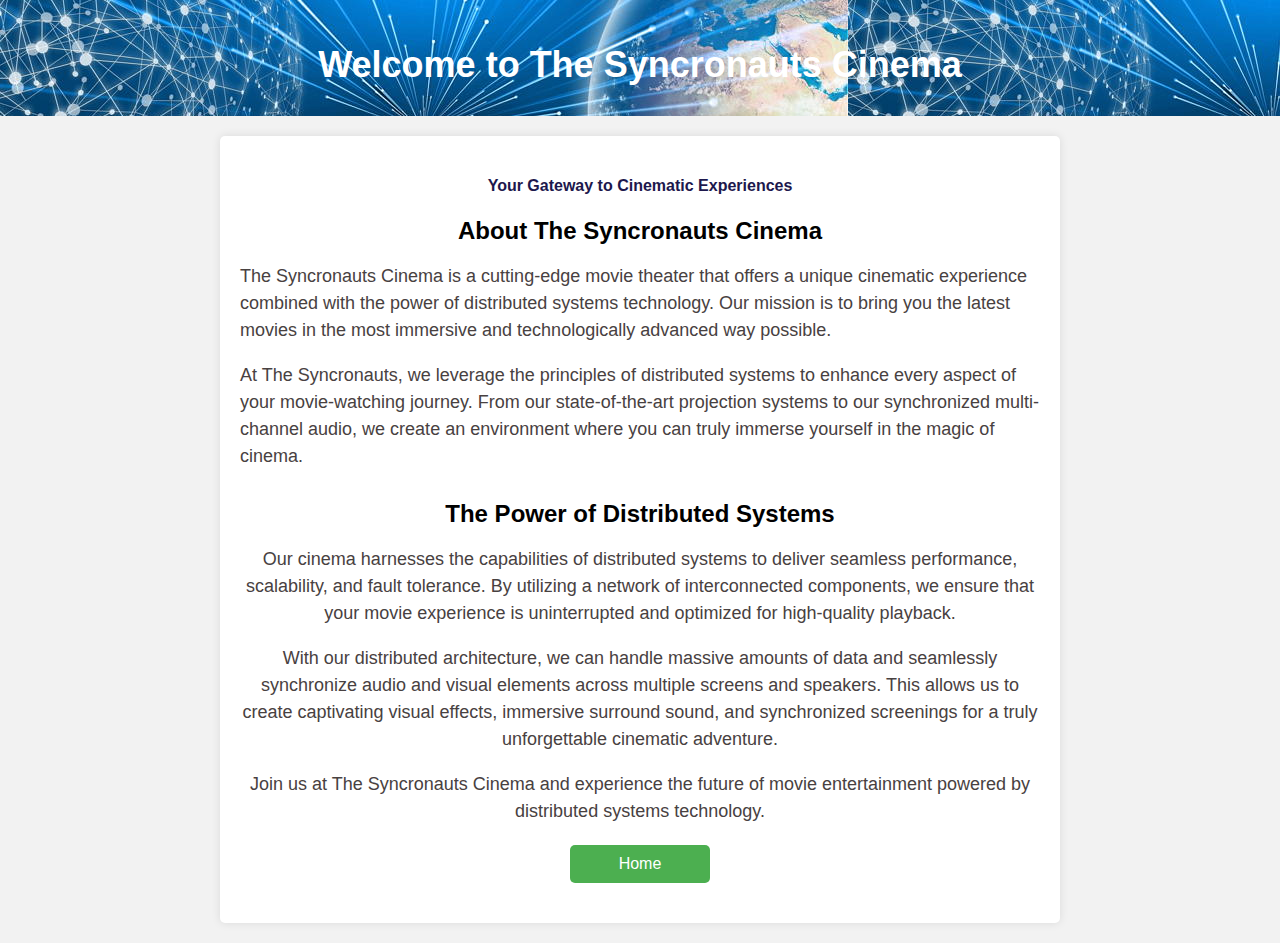
<file: client-web/othersHTML/about.html>
<!DOCTYPE html>
<html>
    <head>
        <title>The Syncronauts Cinema | About</title>
    
        <style>
            body {
                font-family: Arial, sans-serif;
                background-color: #f2f2f2;
                margin: 0;
                padding: 0;
            }
            
            header {
                padding: 20px;
                color: #fff;
                text-align: center;
                background-image: url("../images/bannerds.jpg");
            }
            
            h1 {
                font-size: 36px;
                margin-bottom: 10px;
                color: rgb(255, 255, 255);
            }

            h4 {
                text-align: center;
                color: rgb(29, 24, 77)
            }
            
            p {
                font-size: 18px;
                line-height: 1.5;
                color: #484141;
            }
            
            .container {
                max-width: 800px;
                margin: 20px auto;
                padding: 20px;
                background-color: #fff;
                border-radius: 5px;
                box-shadow: 0 0 10px rgba(0, 0, 0, 0.1);
            }
            
            .highlight {
                color: #f56a6a;
                font-weight: bold;
            }
            
            .distributed-system-info {
                margin-top: 30px;
                text-align: center;
            }
            
            h2 {
                font-size: 24px;
                margin-bottom: 10px;
                text-align: center;
            }
            
            .cinema-photos {
                display: flex;
                justify-content: space-between;
                margin-top: 30px;
            }
            
            .cinema-photo {
                width: 30%;
                height: auto;
                border-radius: 5px;
                overflow: hidden;
            }

            .back-button {
                display: block;
                width: 120px;
                padding: 10px;
                margin: 20px auto;
                text-align: center;
                background-color: #4caf50;
                color: #fff;
                border: none;
                border-radius: 5px;
                font-size: 16px;
                cursor: pointer;
                text-decoration: none;
            }

            .back-button:hover {
                background-color: #45a049;
            }
        </style>
    </head>
    <body>
        <header>
            <h1>Welcome to The Syncronauts Cinema</h1>
        </header>

        <div class="container">
            <h4>Your Gateway to Cinematic Experiences</h4>
            <h2>About The Syncronauts Cinema</h2>
            <p>
            The Syncronauts Cinema is a cutting-edge movie theater that offers a unique cinematic experience combined with the power of distributed systems technology. Our mission is to bring you the latest movies in the most immersive and technologically advanced way possible.
            </p>
            <p>
            At The Syncronauts, we leverage the principles of distributed systems to enhance every aspect of your movie-watching journey. From our state-of-the-art projection systems to our synchronized multi-channel audio, we create an environment where you can truly immerse yourself in the magic of cinema.
            </p>

            <div class="distributed-system-info">
            <h2>The Power of Distributed Systems</h2>
            <p>
                Our cinema harnesses the capabilities of distributed systems to deliver seamless performance, scalability, and fault tolerance. By utilizing a network of interconnected components, we ensure that your movie experience is uninterrupted and optimized for high-quality playback.
            </p>
            <p>
                With our distributed architecture, we can handle massive amounts of data and seamlessly synchronize audio and visual elements across multiple screens and speakers. This allows us to create captivating visual effects, immersive surround sound, and synchronized screenings for a truly unforgettable cinematic adventure.
            </p>
            <p>
                Join us at The Syncronauts Cinema and experience the future of movie entertainment powered by distributed systems technology.
            </p>
            </div>
            <a class="back-button" href="../index.html">Home</a>

        </div>
    </body>
</html>
</file>
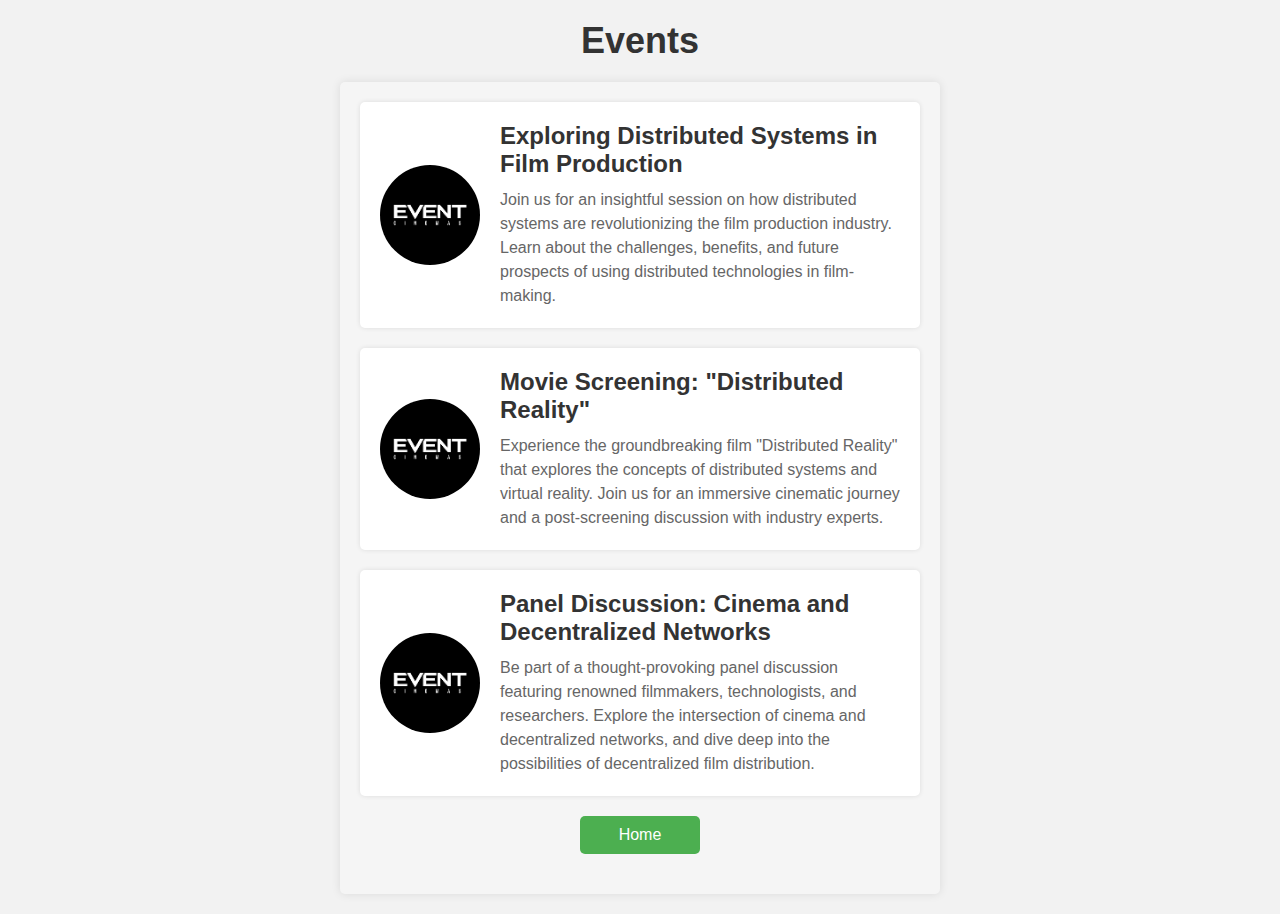
<file: client-web/othersHTML/events.html>
<!DOCTYPE html>
<html>

<head>
    <title>The Syncronauts Cinema | Events</title>
    <style>
        * {
            margin: 0;
            padding: 0;
            box-sizing: border-box;
        }

        body {
            font-family: 'Lucida Sans', 'Lucida Sans Regular', 'Lucida Grande', 'Lucida Sans Unicode', Geneva, Verdana, sans-serif;
            background-color: #f2f2f2;
            padding: 20px;
        }

        h1 {
            text-align: center;
            margin-bottom: 20px;
            font-size: 36px;
            color: #333;
        }

        .event-container {
            max-width: 600px;
            margin: 0 auto;
            padding: 20px;
            background-color: #f5f5f5;
            border-radius: 5px;
            box-shadow: 0 0 10px rgba(0, 0, 0, 0.1);
        }

        .event-card {
            display: flex;
            align-items: center;
            margin-bottom: 20px;
            padding: 20px;
            background-color: #fff;
            border-radius: 5px;
            box-shadow: 0 0 5px rgba(0, 0, 0, 0.1);
        }

        .event-image {
            width: 100px;
            height: 100px;
            border-radius: 50%;
            margin-right: 20px;
        }

        .event-image:hover {
            transform: scale(1.1);
            transition: transform 0.5s;
        }

        .event-info {
            flex: 1;
        }

        .event-title {
            font-size: 24px;
            color: #333;
            margin-bottom: 10px;
        }

        .event-description {
            font-size: 16px;
            color: #666;
            line-height: 1.5;
        }

        .back-button {
            display: block;
            width: 120px;
            padding: 10px;
            margin: 20px auto;
            text-align: center;
            background-color: #4caf50;
            color: #fff;
            border: none;
            border-radius: 5px;
            font-size: 16px;
            cursor: pointer;
            text-decoration: none;
        }

        .back-button:hover {
            background-color: #45a049;
        }
    </style>
</head>

<body>
    <h1>Events</h1>
    <div class="event-container">
        <div class="event-card">
            <img class="event-image" src="../images/event.png" alt="Event 1">
            <div class="event-info">
                <h2 class="event-title">Exploring Distributed Systems in Film Production</h2>
                <p class="event-description">Join us for an insightful session on how distributed systems are
                    revolutionizing the film production industry. Learn about the challenges, benefits, and future
                    prospects of using distributed technologies in film-making.</p>
            </div>
        </div>

        <div class="event-card">
            <img class="event-image" src="../images/event.png" alt="Event 2">
            <div class="event-info">
                <h2 class="event-title">Movie Screening: "Distributed Reality"</h2>
                <p class="event-description">Experience the groundbreaking film "Distributed Reality" that explores the
                    concepts of distributed systems and virtual reality. Join us for an immersive cinematic journey and
                    a post-screening discussion with industry experts.</p>
            </div>
        </div>

        <div class="event-card">
            <img class="event-image" src="../images/event.png" alt="Event 3">
            <div class="event-info">
                <h2 class="event-title">Panel Discussion: Cinema and Decentralized Networks</h2>
                <p class="event-description">Be part of a thought-provoking panel discussion featuring renowned
                    filmmakers, technologists, and researchers. Explore the intersection of cinema and decentralized
                    networks, and dive deep into the possibilities of decentralized film distribution.</p>
            </div>
        </div>
        <a class="back-button" href="../index.html">Home</a>
    </div>
</body>

</html>
</file>
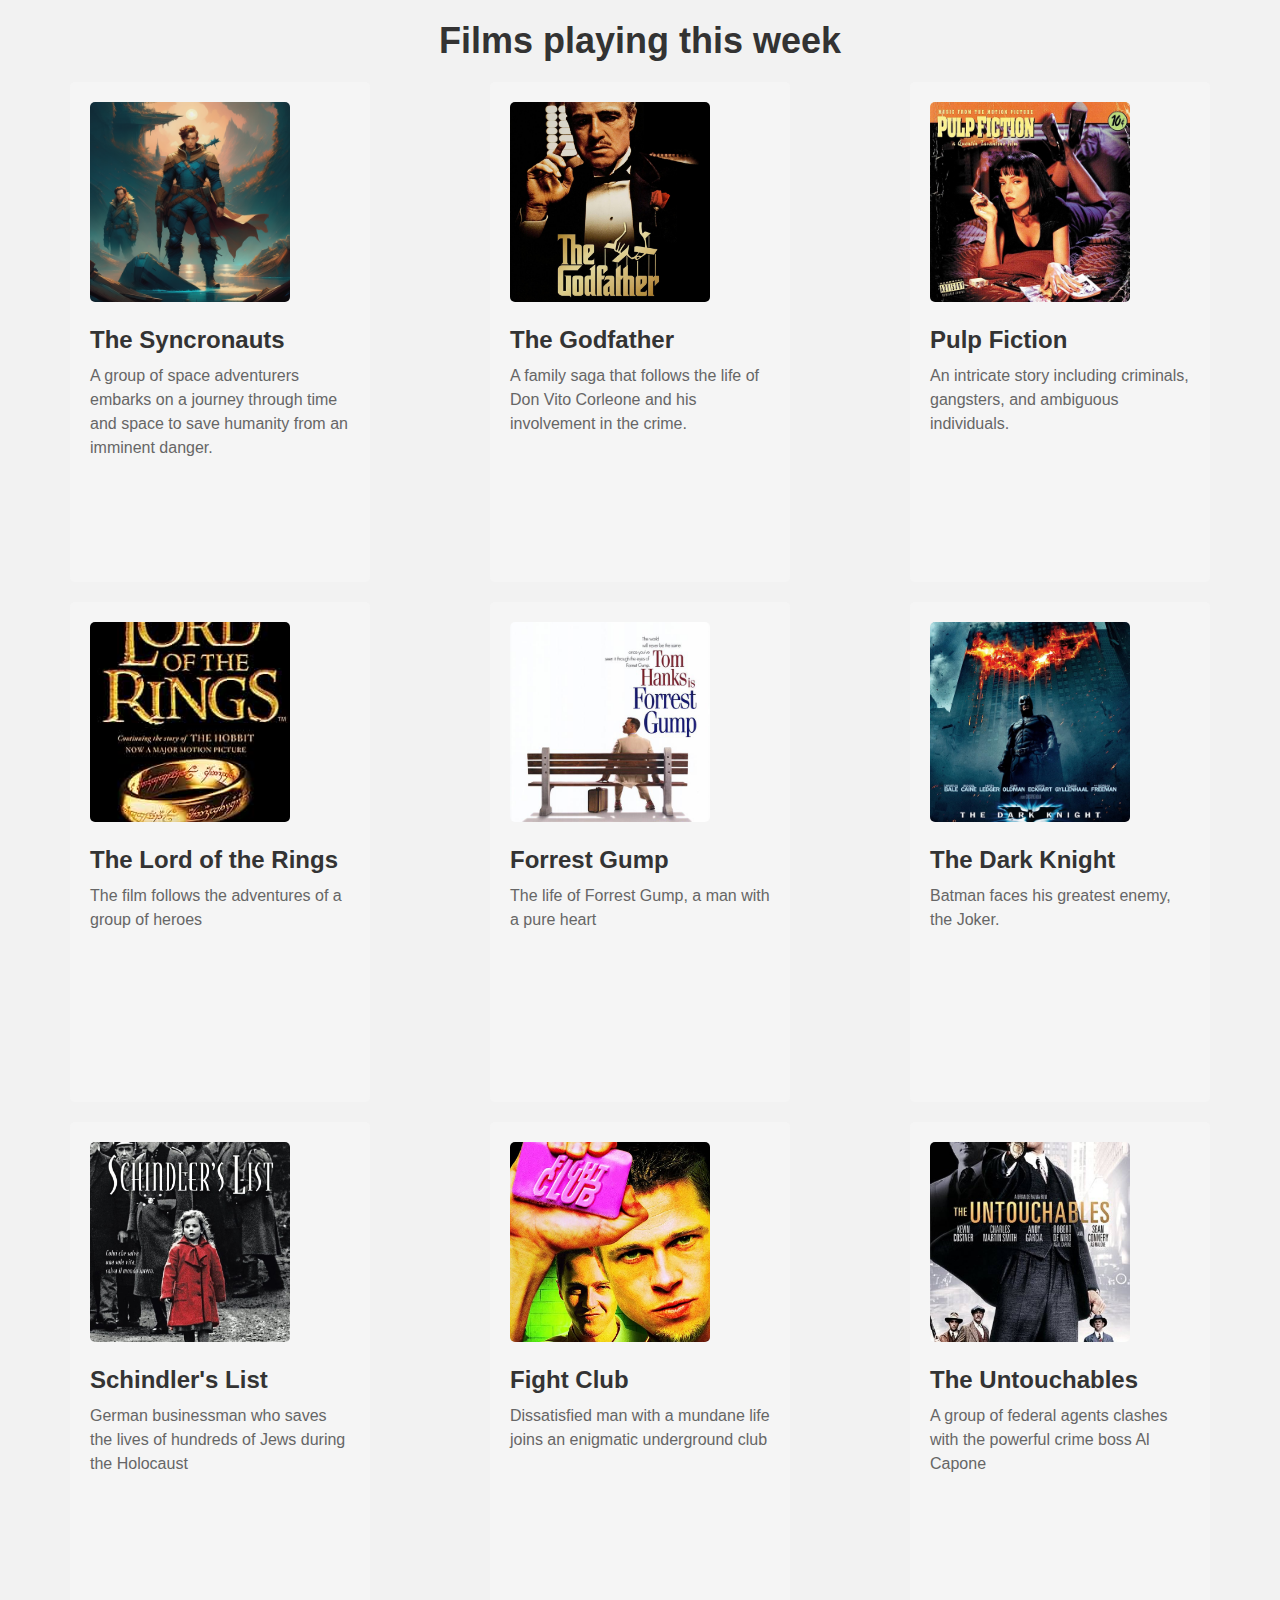
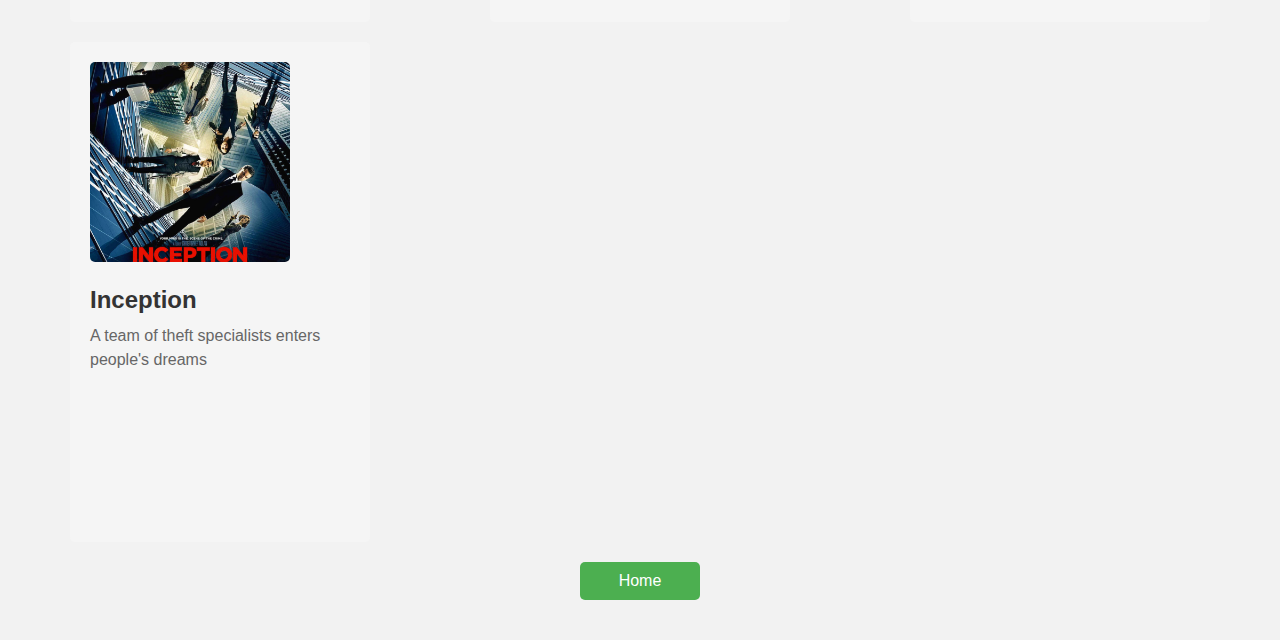
<file: client-web/othersHTML/films.html>
<!DOCTYPE html>
<html>

<head>
    <title>The Syncronauts Cinema | Films</title>
    <style>
        * {
            margin: 0;
            padding: 0;
            box-sizing: border-box;
        }

        body {
            font-family: 'Lucida Sans', 'Lucida Sans Regular', 'Lucida Grande', 'Lucida Sans Unicode', Geneva, Verdana, sans-serif;
            background-color: #f2f2f2;
            padding: 20px;
        }

        h1 {
            text-align: center;
            margin-bottom: 20px;
            font-size: 36px;
            color: #333;
        }

        .film-carousel {
            display: grid;
            grid-template-columns: repeat(auto-fill, minmax(300px, 1fr));
            grid-auto-rows: 500px;
            gap: 20px;
            justify-items: center;
            margin-top: 20px;
        }

        .film-slide {
            width: 300px;
            height: 500px;
            border-radius: 5px;
            background-color: #f5f5f5;
            padding: 20px;
        }

        .film-slide:hover {
            transform: scale(1.1);
            transition: transform 0.5s;
        }

        .film-image {
            width: 200px;
            height: 200px;
            object-fit: cover;
            border-radius: 5px;
            margin-bottom: 20px;
        }

        .film-info h4 {
            font-size: 24px;
            font-weight: bold;
            color: #333;
            margin-bottom: 10px;
            overflow-wrap: break-word;
            word-wrap: break-word;
        }

        .film-info p {
            font-size: 16px;
            color: #666;
            line-height: 1.5;
            overflow-wrap: break-word;
            word-wrap: break-word;
        }

        .back-button {
            display: block;
            width: 120px;
            padding: 10px;
            margin: 20px auto;
            text-align: center;
            background-color: #4caf50;
            color: #fff;
            border: none;
            border-radius: 5px;
            font-size: 16px;
            cursor: pointer;
            text-decoration: none;
        }

        .back-button:hover {
            background-color: #45a049;
        }
    </style>
</head>

<body>

    <h1>Films playing this week</h1>
    <div class="film-carousel">

        <div class="film-slide">
            <img class="film-image" src="../images/syncronauts.png" alt="The Syncronauts">
            <div class="film-info">
                <h4>The Syncronauts</h4>
                <p>A group of space adventurers embarks on a journey through time and space to save humanity from an
                    imminent danger.</p>
            </div>
        </div>

        <div class="film-slide">
            <img class="film-image" src="../images/TheGodfather.jpg" alt="The Godfather">
            <div class="film-info">
                <h4>The Godfather</h4>
                <p>A family saga that follows the life of Don Vito Corleone and his involvement in the crime.</p>
            </div>
        </div>

        <div class="film-slide">
            <img class="film-image" src="../images/pulp.jpg" alt="Pulp Fiction">
            <div class="film-info">
                <h4>Pulp Fiction</h4>
                <p>An intricate story including criminals, gangsters, and ambiguous individuals.</p>
            </div>
        </div>

        <div class="film-slide">
            <img class="film-image" src="../images/lorde.jpg" alt="The Lord of the Rings: The Fellowship of the Ring">
            <div class="film-info">
                <h4>The Lord of the Rings</h4>
                <p>The film follows the adventures of a group of heroes </p>
            </div>
        </div>

        <div class="film-slide">
            <img class="film-image" src="../images/forr.jpg" alt="Forrest Gump">
            <div class="film-info">
                <h4>Forrest Gump</h4>
                <p>The life of Forrest Gump, a man with a pure heart</p>
            </div>
        </div>

        <div class="film-slide">
            <img class="film-image" src="../images/dar.jpg" alt="The Dark Knight">
            <div class="film-info">
                <h4>The Dark Knight</h4>
                <p>Batman faces his greatest enemy, the Joker.</p>
            </div>
        </div>

        <div class="film-slide">
            <img class="film-image" src="../images/sch.jpg" alt="Schindler's List">
            <div class="film-info">
                <h4>Schindler's List</h4>
                <p>German businessman who saves the lives of hundreds of Jews during the Holocaust</p>
            </div>
        </div>

        <div class="film-slide">
            <img class="film-image" src="../images/fig.jpg" alt="Fight Club">
            <div class="film-info">
                <h4>Fight Club</h4>
                <p>Dissatisfied man with a mundane life joins an enigmatic underground club </p>
            </div>
        </div>

        <div class="film-slide">
            <img class="film-image" src="../images/unt.jpg" alt="The Untouchables">
            <div class="film-info">
                <h4>The Untouchables</h4>
                <p>A group of federal agents clashes with the powerful crime boss Al Capone</p>
            </div>
        </div>

        <div class="film-slide">
            <img class="film-image" src="../images/Inception.jpg" alt="Inception">
            <div class="film-info">
                <h4>Inception</h4>
                <p>A team of theft specialists enters people's dreams</p>
            </div>
        </div>

    </div>
    <a class="back-button" href="../index.html">Home</a>

</body>

</html>
</file>
